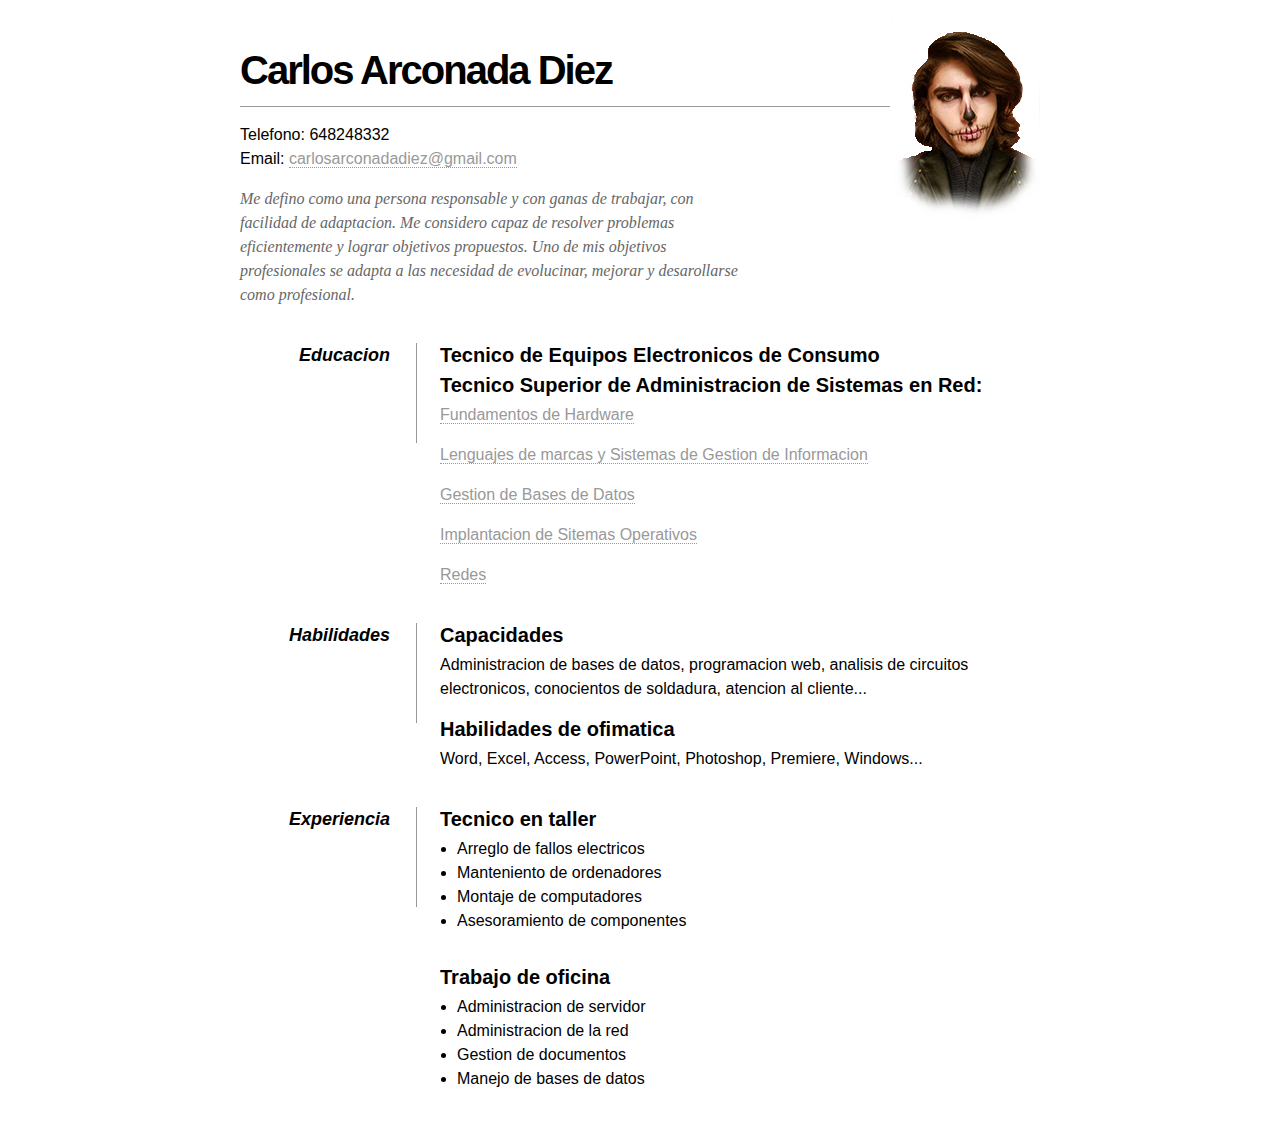
<file: Proyecto_01/index.html>
<!DOCTYPE html>
<html lang="es">
<head>
	<meta charset="utf-8">
	<meta http-equiv="X-UA-Compatible" content="IE=edge">
	<title>Curriculum</title>
	<link rel="stylesheet" href="estilos.css">
</head>
<body>
		<div id="ajustar">
			<img src="imagenes/perfil.jpg" alt="Foto de perfil">
			<div> 
				<h1> Carlos Arconada Diez</h1>
				<p>
					Telefono: 648248332<br>
					Email: <a href="mailto:carlosarconadadiez@gmail.com">carlosarconadadiez@gmail.com</a>
				</p>
			</div>
			<div id="presentacion">
				<p>
					Me defino como una persona responsable y con ganas de trabajar, con facilidad de adaptacion. Me considero capaz de resolver problemas eficientemente y lograr objetivos propuestos. Uno de mis objetivos profesionales se adapta a las necesidad de evolucinar, mejorar y desarollarse como profesional.
				</p>
			</div>
	
			<div class="tabla">
				<dl>
					<dd class="tabla"></dd>
					<dt>Educacion</dt>
					<dd>
						<h2>Tecnico de Equipos Electronicos de Consumo</h2>
						<h2>Tecnico Superior de Administracion de Sistemas en Red:</h2>
						<p><a href="FHW/FHW.html" target="blank">Fundamentos de Hardware</a></p>
						<p><a href="LMSGI/LMSGI.html" target="blank">Lenguajes de marcas y Sistemas de Gestion de Informacion</a></p>
						<p><a href="GBD/GBD.html" target="blank">Gestion de Bases de Datos</a></p>
						<p><a href="ISO/ISO.html" target="blank">Implantacion de Sitemas Operativos</a></p>
						<p><a href="PAR/PAR.html" target="blank">Redes</a></p>
					</dd>
					<dd class="tabla"></dd>
					<dt>Habilidades</dt>
					<dd>
						<h2>Capacidades</h2>
						<p>Administracion de bases de datos, programacion web, analisis de circuitos electronicos, conocientos de soldadura, atencion al cliente...</p>
						<h2>Habilidades de ofimatica</h2>
						<p>Word, Excel, Access, PowerPoint, Photoshop, Premiere, Windows...</p>
					</dd>
					<dd class="tabla"></dd>
					<dt>Experiencia</dt>
					<dd>
						<h2>Tecnico en taller</h2>
						<ul>
							<li>Arreglo de fallos electricos</li>
							<li>Manteniento de ordenadores</li>
							<li>Montaje de computadores</li>
							<li>Asesoramiento de componentes</li>
						</ul>
						<h2>Trabajo de oficina</h2>
						<ul>
							<li>Administracion de servidor</li>
							<li>Administracion de la red</li>
							<li>Gestion de documentos</li>
							<li>Manejo de bases de datos</li>
						</ul>
					</dd>
				</dl>	
			</div>
		</div>	
</body>
</html>
</file>
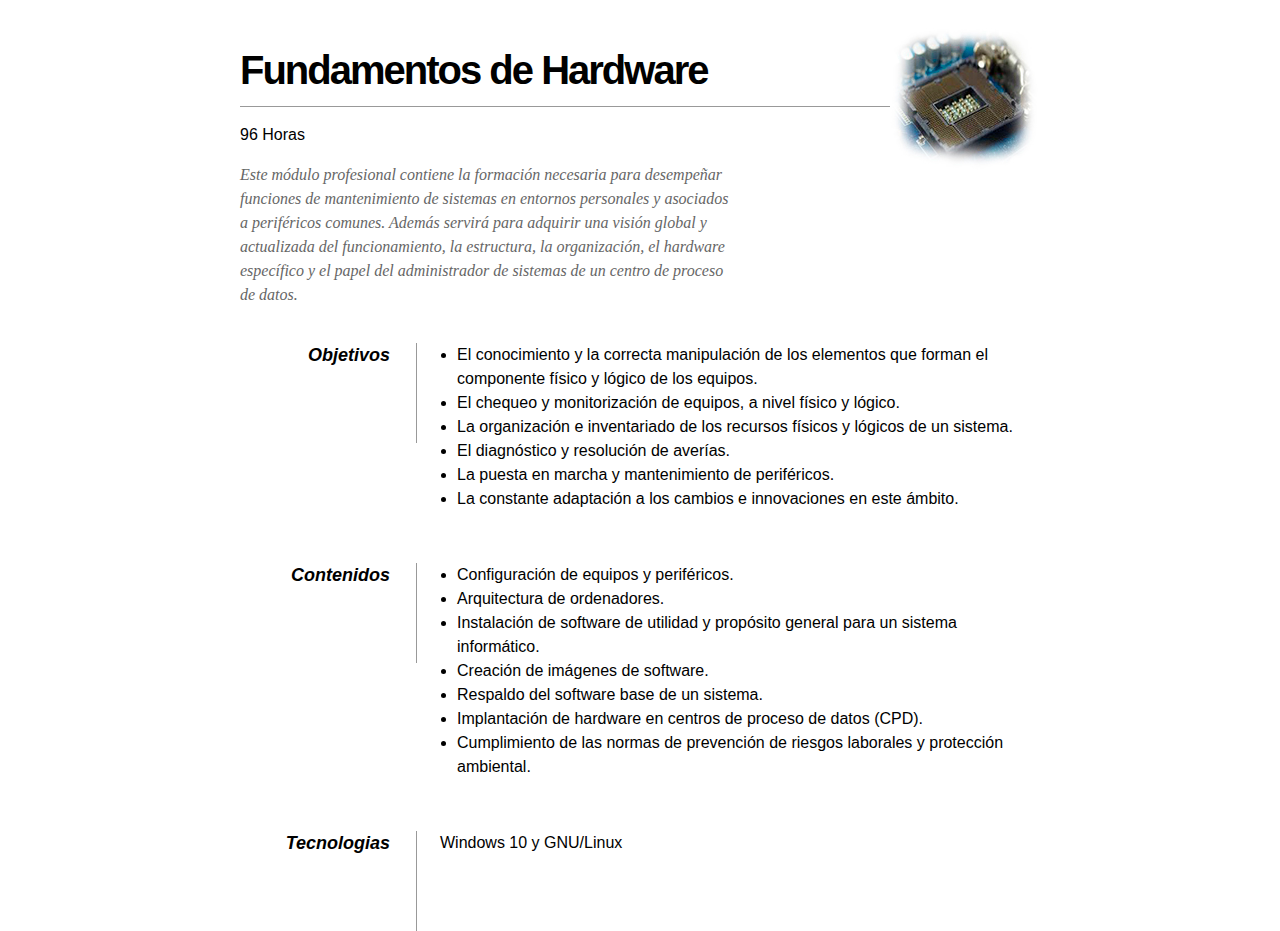
<file: Proyecto_01/FHW/FHW.html>
<!DOCTYPE html>
<html lang="es">
<head>
	<meta charset="utf-8">
	<meta http-equiv="X-UA-Compatible" content="IE=edge">
	<title>Fundamentos de Hardware</title>
	<link rel="stylesheet" href="../estilos.css">
</head>
<body>
	<div id="ajustar">
		<img src="../imagenes/socket.jpg" alt="socket">
		<div>
			<h1>Fundamentos de Hardware</h1>
			<p>96 Horas</p>
		</div>
		<div id="presentacion">
			<p>
				Este módulo profesional contiene la formación necesaria para desempeñar funciones de mantenimiento de sistemas en entornos personales y asociados a periféricos comunes. Además servirá para adquirir una visión global y actualizada del funcionamiento, la estructura, la organización, el hardware específico y el papel del administrador de sistemas de un centro de proceso de datos.
			</p>
		</div>
		<div class="tabla">
			<dl>
				<dd class="tabla"></dd>
				<dt>Objetivos</dt>
				<dd>
					<ul>
						<li>El conocimiento y la correcta manipulación de los elementos que forman el componente físico y lógico de los equipos.</li>
						<li>El chequeo y monitorización de equipos, a nivel físico y lógico.</li>
						<li>La organización e inventariado de los recursos físicos y lógicos de un sistema.</li>
						<li>El diagnóstico y resolución de averías.</li>
						<li>La puesta en marcha y mantenimiento de periféricos.</li>
						<li>La constante adaptación a los cambios e innovaciones en este ámbito.</li>
					</ul>
				</dd>
				<dd class="tabla"></dd>
				<dt>Contenidos</dt>
				<dd>
					<ul>
						<li>Configuración de equipos y periféricos.</li>
						<li>Arquitectura de ordenadores.</li>
						<li>Instalación de software de utilidad y propósito general para un sistema informático.</li>
						<li>Creación de imágenes de software.</li>
						<li>Respaldo del software base de un sistema.</li>
						<li>Implantación de hardware en centros de proceso de datos (CPD).</li>
						<li>Cumplimiento de las normas de prevención de riesgos laborales y protección ambiental.</li>
					</ul>
				</dd>
				<dd class="tabla"></dd>
				<dt>Tecnologias</dt>
				<dd>
					<p>Windows 10 y GNU/Linux</p>
				</dd>
			</dl>
		</div>
	</div>
</body>
</html>
</file>
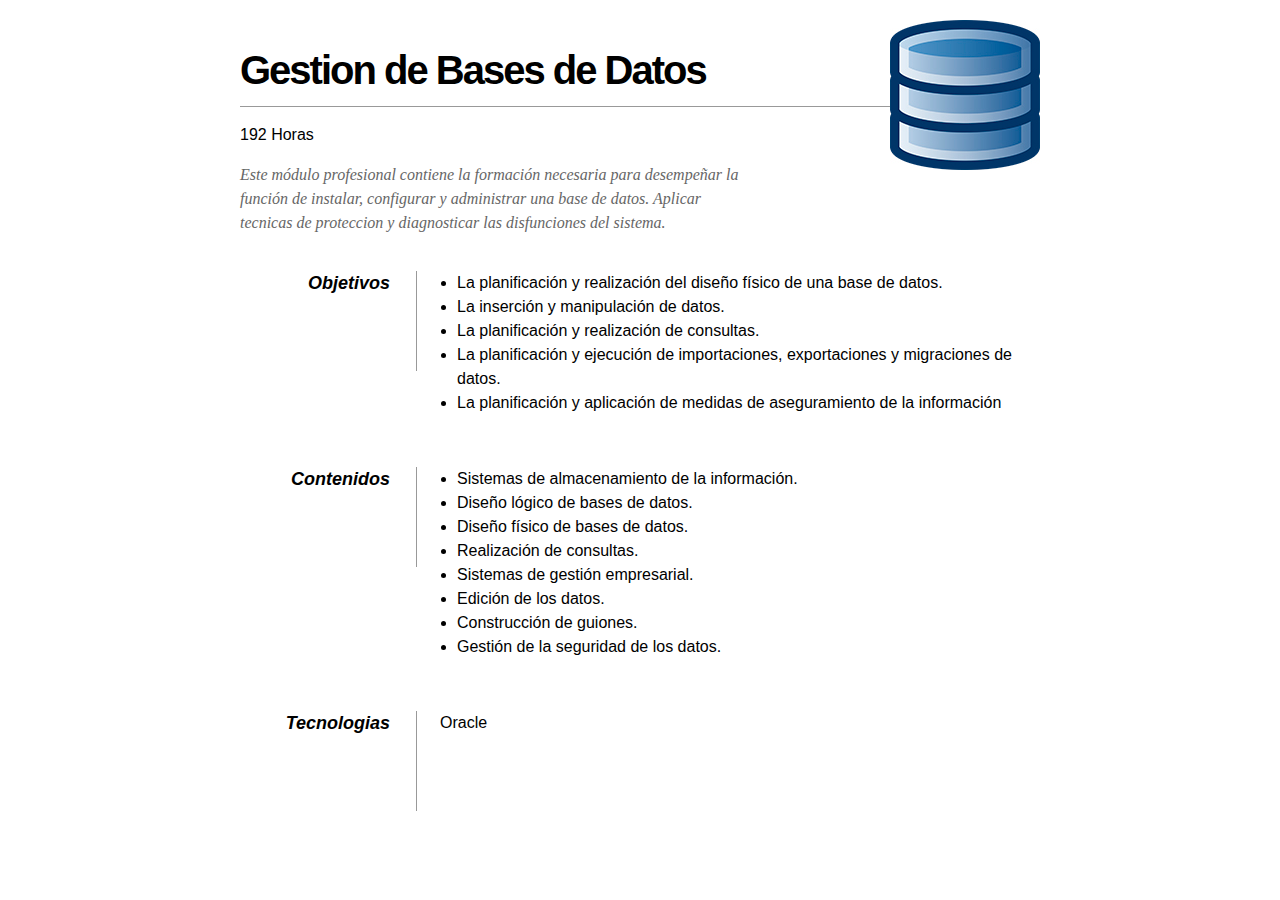
<file: Proyecto_01/GBD/GBD.html>
<!DOCTYPE html>
<html lang="es">
<head>
	<meta charset="utf-8">
	<meta http-equiv="X-UA-Compatible" content="IE=edge">
	<title>Gestion de Bases de Datos</title>
	<link rel="stylesheet" href="../estilos.css">
</head>
<body>
	<div id="ajustar">
		<img src="../imagenes/database.jpg" alt="database">
		<div>
			<h1>Gestion de Bases de Datos</h1>
			<p>192 Horas</p>
		</div>
		<div id="presentacion">
			<p>
				Este módulo profesional contiene la formación necesaria para desempeñar la función de instalar, configurar y administrar una base de datos. Aplicar tecnicas de proteccion y diagnosticar las disfunciones del sistema.</p>
		</div>
		<div class="tabla">
			<dl>
				<dd class="tabla"></dd>
				<dt>Objetivos</dt>
				<dd>
					<ul>
						<li>La planificación y realización del diseño físico de una base de datos.</li>
						<li>La inserción y manipulación de datos.</li>
						<li>La planificación y realización de consultas.</li>
						<li>La planificación y ejecución de importaciones, exportaciones y migraciones de datos.</li>
						<li>La planificación y aplicación de medidas de aseguramiento de la información</li>
					</ul>
				</dd>
				<dd class="tabla"></dd>
				<dt>Contenidos</dt>
				<dd>
					<ul>
						<li>Sistemas de almacenamiento de la información.</li>
						<li>Diseño lógico de bases de datos.</li>
						<li>Diseño físico de bases de datos.</li>
						<li>Realización de consultas.</li>
						<li>Sistemas de gestión empresarial.</li>
						<li>Edición de los datos.</li>
						<li>Construcción de guiones.</li>
						<li>Gestión de la seguridad de los datos.</li>
					</ul>
				</dd>
				<dd class="tabla"></dd>
				<dt>Tecnologias</dt>
				<dd>
					<p>Oracle</p>
				</dd>
			</dl>
		</div>	
	</div>
</body>
</html>
</file>
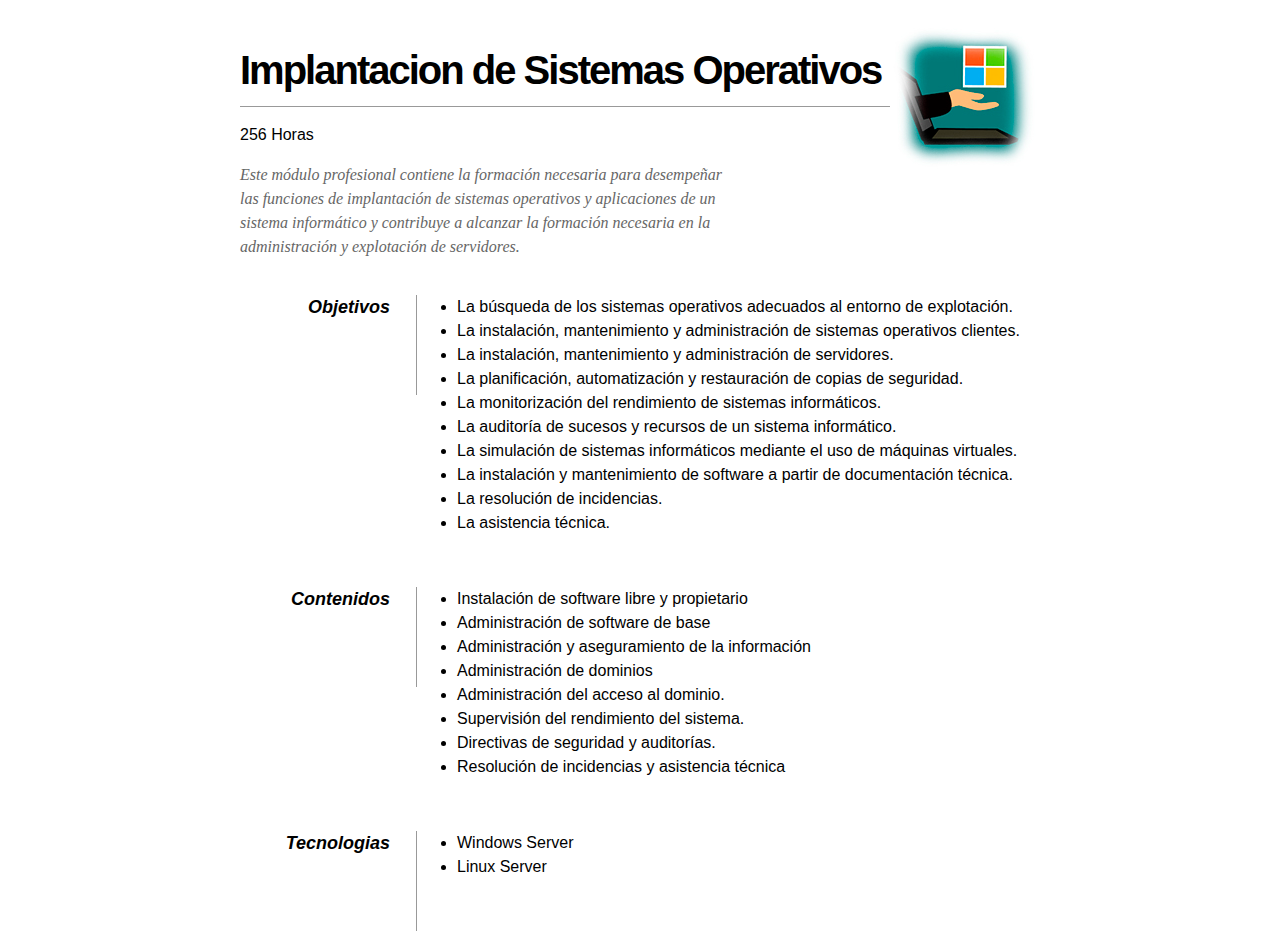
<file: Proyecto_01/ISO/ISO.html>
<!DOCTYPE html>
<html lang="es">
<head>
	<meta charset="utf-8">
	<meta http-equiv="X-UA-Compatible" content="IE=edge">
	<title>Implantacion de Sistemas Operativos</title>
	<link rel="stylesheet" href="../estilos.css">
</head>
<body>
	<div id="ajustar">
		<img src="../imagenes/laptop.jpg" alt="laptop">
		<div>
			<h1>Implantacion de Sistemas Operativos</h1>
			<p>256 Horas</p>
		</div>
		<div id="presentacion">
			<p>
				Este módulo profesional contiene la formación necesaria para desempeñar las funciones de implantación de sistemas operativos y aplicaciones de un sistema informático y contribuye a alcanzar la formación necesaria en la administración y explotación de servidores.
		</div>
		<div class="tabla">
			<dl>
				<dd class="tabla"></dd>
				<dt>Objetivos</dt>
				<dd>
					<ul>
						<li>La búsqueda de los sistemas operativos adecuados al entorno de explotación.</li>
						<li>La instalación, mantenimiento y administración de sistemas operativos clientes.</li>
						<li>La instalación, mantenimiento y administración de servidores.</li>
						<li>La planificación, automatización y restauración de copias de seguridad.</li>
						<li>La monitorización del rendimiento de sistemas informáticos.</li>
						<li>La auditoría de sucesos y recursos de un sistema informático.</li>
						<li>La simulación de sistemas informáticos mediante el uso de máquinas virtuales.</li>
						<li>La instalación y mantenimiento de software a partir de documentación técnica.</li>
						<li>La resolución de incidencias.</li>
						<li>La asistencia técnica.</li>
					</ul>
				</dd>
				<dd class="tabla"></dd>
				<dt>Contenidos</dt>
				<dd>
					<ul>
						<li>Instalación de software libre y propietario</li>
						<li>Administración de software de base</li>
						<li>Administración y aseguramiento de la información</li>
						<li>Administración de dominios</li>
						<li>Administración del acceso al dominio.</li>
						<li>Supervisión del rendimiento del sistema.</li>
						<li>Directivas de seguridad y auditorías.</li>
						<li>Resolución de incidencias y asistencia técnica</li>
					</ul>
				</dd>
				<dd class="tabla"></dd>
				<dt>Tecnologias</dt>
				<dd>
					<ul>
						<li>Windows Server</li>
						<li>Linux Server</li>
					</ul>
				</dd>
			</dl>
		</div>	
	</div>
</body>
</html>
</file>
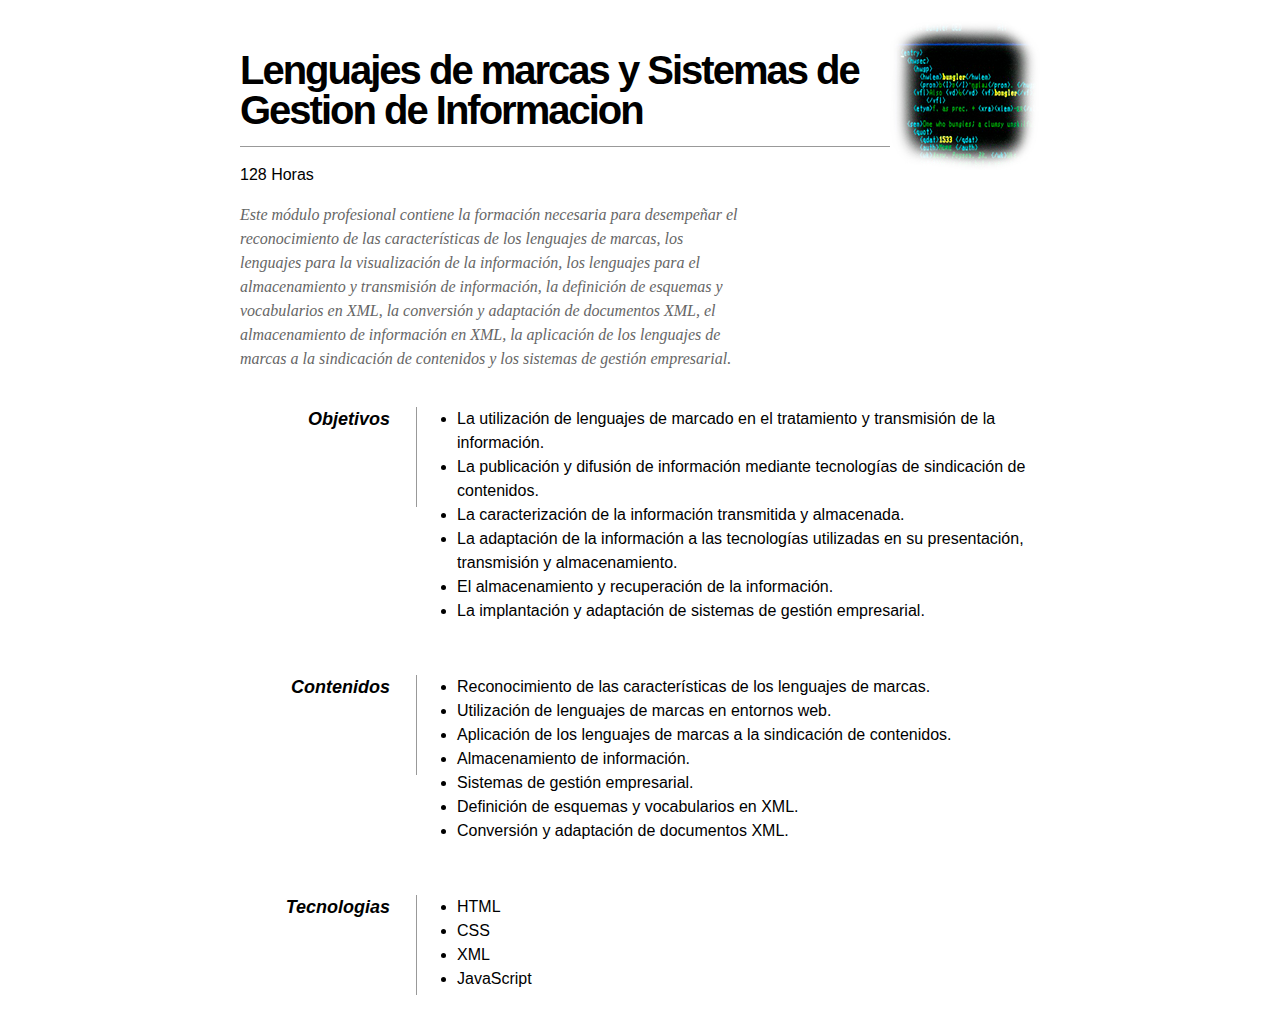
<file: Proyecto_01/LMSGI/LMSGI.html>
<!DOCTYPE html>
<html lang="es">
<head>
	<meta charset="utf-8">
	<meta http-equiv="X-UA-Compatible" content="IE=edge">
	<title>Lenguajes de marcas y Sistemas de Gestion de Informacion</title>
	<link rel="stylesheet" href="../estilos.css">
</head>
<body>
	<div id="ajustar">
		<img src="../imagenes/code.jpg" alt="codigo">
		<div>
			<h1>Lenguajes de marcas y Sistemas de Gestion de Informacion</h1>
			<p>128 Horas</p>
		</div>
		<div id="presentacion">
			<p>
				Este módulo profesional contiene la formación necesaria para desempeñar el reconocimiento de las características de los lenguajes de marcas, los lenguajes para la visualización de la información, los lenguajes para el almacenamiento y transmisión de información, la definición de esquemas y vocabularios en XML, la conversión y adaptación de documentos XML, el almacenamiento de información en XML, la aplicación de los lenguajes de marcas a la sindicación de contenidos y los sistemas de gestión empresarial.
			</p>
		</div>
		<div class="tabla">
			<dl>
				<dd class="tabla"></dd>
				<dt>Objetivos</dt>
				<dd>
					<ul>
						<li>La utilización de lenguajes de marcado en el tratamiento y transmisión de la información.</li>
						<li>La publicación y difusión de información mediante tecnologías de sindicación de contenidos.</li>
						<li>La caracterización de la información transmitida y almacenada.</li>
						<li>La adaptación de la información a las tecnologías utilizadas en su presentación, transmisión y almacenamiento.</li>
						<li>El almacenamiento y recuperación de la información.</li>
						<li>La implantación y adaptación de sistemas de gestión empresarial.</li>
					</ul>
				</dd>
				<dd class="tabla"></dd>
				<dt>Contenidos</dt>
				<dd>
					<ul>
						<li>Reconocimiento de las características de los lenguajes de marcas.</li>
						<li>Utilización de lenguajes de marcas en entornos web.</li>
						<li>Aplicación de los lenguajes de marcas a la sindicación de contenidos.</li>
						<li>Almacenamiento de información.</li>
						<li>Sistemas de gestión empresarial.</li>
						<li>Definición de esquemas y vocabularios en XML.</li>
						<li>Conversión y adaptación de documentos XML.</li>
					</ul>
				</dd>
				<dd class="tabla"></dd>
				<dt>Tecnologias</dt>
				<dd>
					<ul>
						<li>HTML</li>
						<li>CSS</li>
						<li>XML</li>
						<li>JavaScript</li>
					</ul>
				</dd>
			</dl>
		</div>	
	</div>
</body>
</html>
</file>
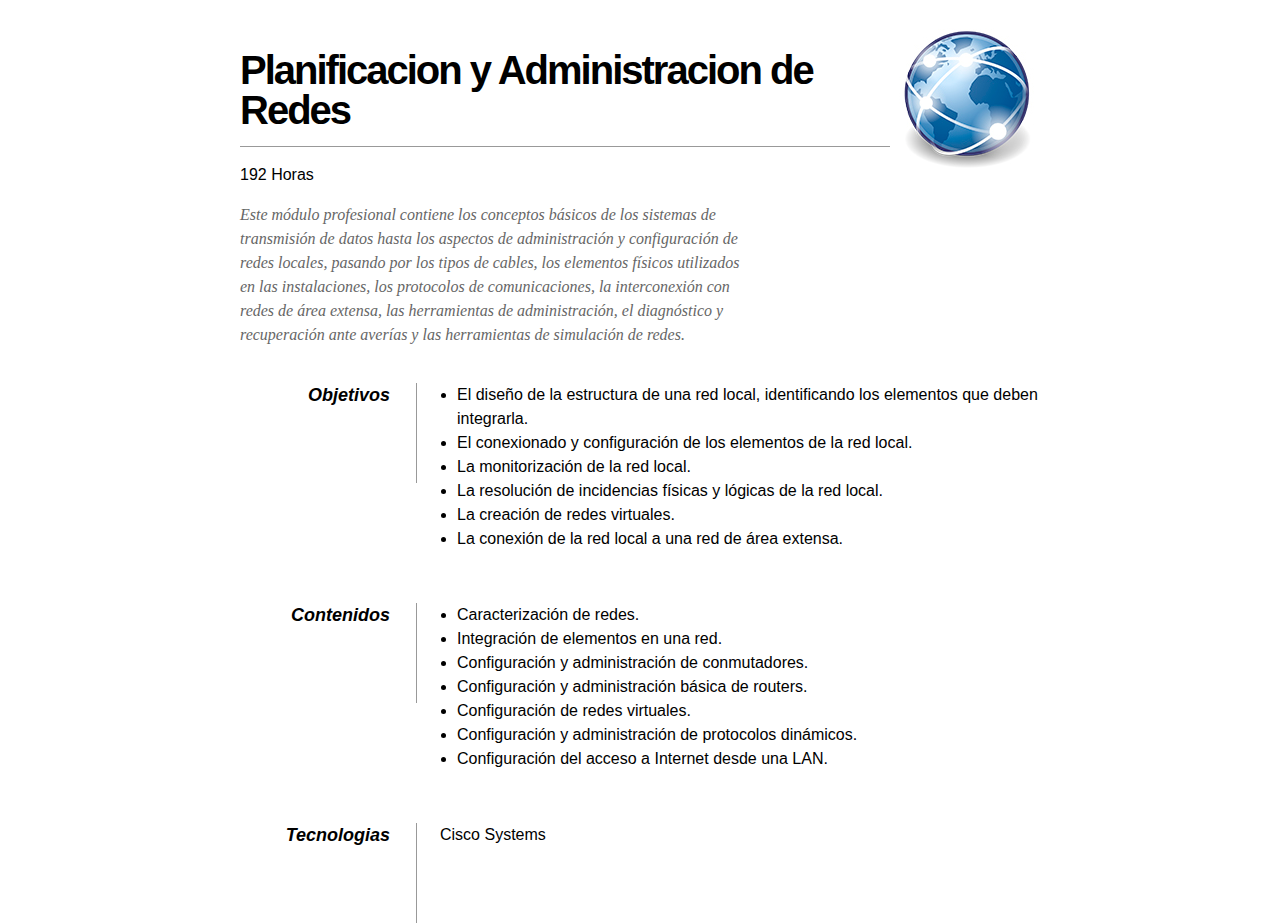
<file: Proyecto_01/PAR/PAR.html>
<!DOCTYPE html>
<html lang="es">
<head>
	<meta charset="utf-8">
	<meta http-equiv="X-UA-Compatible" content="IE=edge">
	<title>Planificacion y Administracion de Redes</title>
	<link rel="stylesheet" href="../estilos.css">
</head>
<body>
	<div id="ajustar">
		<img src="../imagenes/redes.jpg" alt="redes">
		<div>
			<h1>Planificacion y Administracion de Redes</h1>
			<p>192 Horas</p>
		</div>
		<div id="presentacion">
			<p>
				Este módulo profesional contiene los conceptos básicos de los sistemas de transmisión de datos hasta los aspectos de administración y configuración de redes locales, pasando por los tipos de cables, los elementos físicos utilizados en las instalaciones, los protocolos de comunicaciones, la interconexión con redes de área extensa, las herramientas de administración, el diagnóstico y recuperación ante averías y las herramientas de simulación de redes. 
			</p>
		</div>
		<div class="tabla">
			<dl>
				<dd class="tabla"></dd>
				<dt>Objetivos</dt>
				<dd>
					<ul>	
						<li>El diseño de la estructura de una red local, identificando los elementos que deben integrarla.</li>
						<li>El conexionado y configuración de los elementos de la red local.</li>
						<li>La monitorización de la red local.</li>
						<li>La resolución de incidencias físicas y lógicas de la red local.</li>
						<li>La creación de redes virtuales.</li>
						<li>La conexión de la red local a una red de área extensa.</li>
					</ul>
				</dd>
				<dd class="tabla"></dd>
				<dt>Contenidos</dt>
				<dd>
					<ul>			
					    <li>Caracterización de redes.</li>
					    <li>Integración de elementos en una red.</li>
					    <li>Configuración y administración de conmutadores.</li>
					    <li>Configuración y administración básica de routers.</li>
					    <li>Configuración de redes virtuales.</li>
					    <li>Configuración y administración de protocolos dinámicos.</li>
					    <li>Configuración del acceso a Internet desde una LAN.</li>
					</ul>
				</dd>
				<dd class="tabla"></dd>
				<dt>Tecnologias</dt>
				<dd>
					<p>Cisco Systems</p>
				</dd>
			</dl>
		</div>	
	</div>
</body>
</html>
</file>
<file: Proyecto_01/estilos.css>
* {
 	margin: 0;
 	padding: 0;
	}

body { 
 	font: 16px Helvetica, Sans-Serif; line-height: 24px; 
 	}

.tabla { 
	clear: both; 
 	}

#ajustar { 
	width: 800px; margin: 50px auto 60px;
    }

img {
 	float: right; margin: -30px 0 0 0;
	}

h1 {
 	margin: 0 0 16px 0; padding: 0 0 16px 0; font-size: 40px; font-weight: bold; letter-spacing: -2px; border-bottom: 1px solid #999; line-height: 40px;
    }

h2 {
     font-size: 20px; margin: 0 0 6px 0; position: relative;
    }

p {
	margin: 0 0 16px 0; 
	}

a { 
	color: #999; text-decoration: none; border-bottom: 1px dotted #999;
	}
a:hover {
	border-bottom-style: solid; color: black;
	}

ul {
	margin: 0 0 32px 17px;
	}

#presentacion {
 	width: 500px; float: left;
	}

#presentacion p {
	font-family: Georgia, Serif; font-style: italic; color: #666; 
	}

dt {
	font-style: italic; font-weight: bold; font-size: 18px; text-align: right; padding: 0px 26px 0px 0px; width: 150px; float: left; height: 100px; border-right: 1px solid #999; 
	}

dd { 
	width: 600px; float: right; 
	}

dd.tabla {
	float: none; margin: 5px; height: 15px;
	}
</file>
